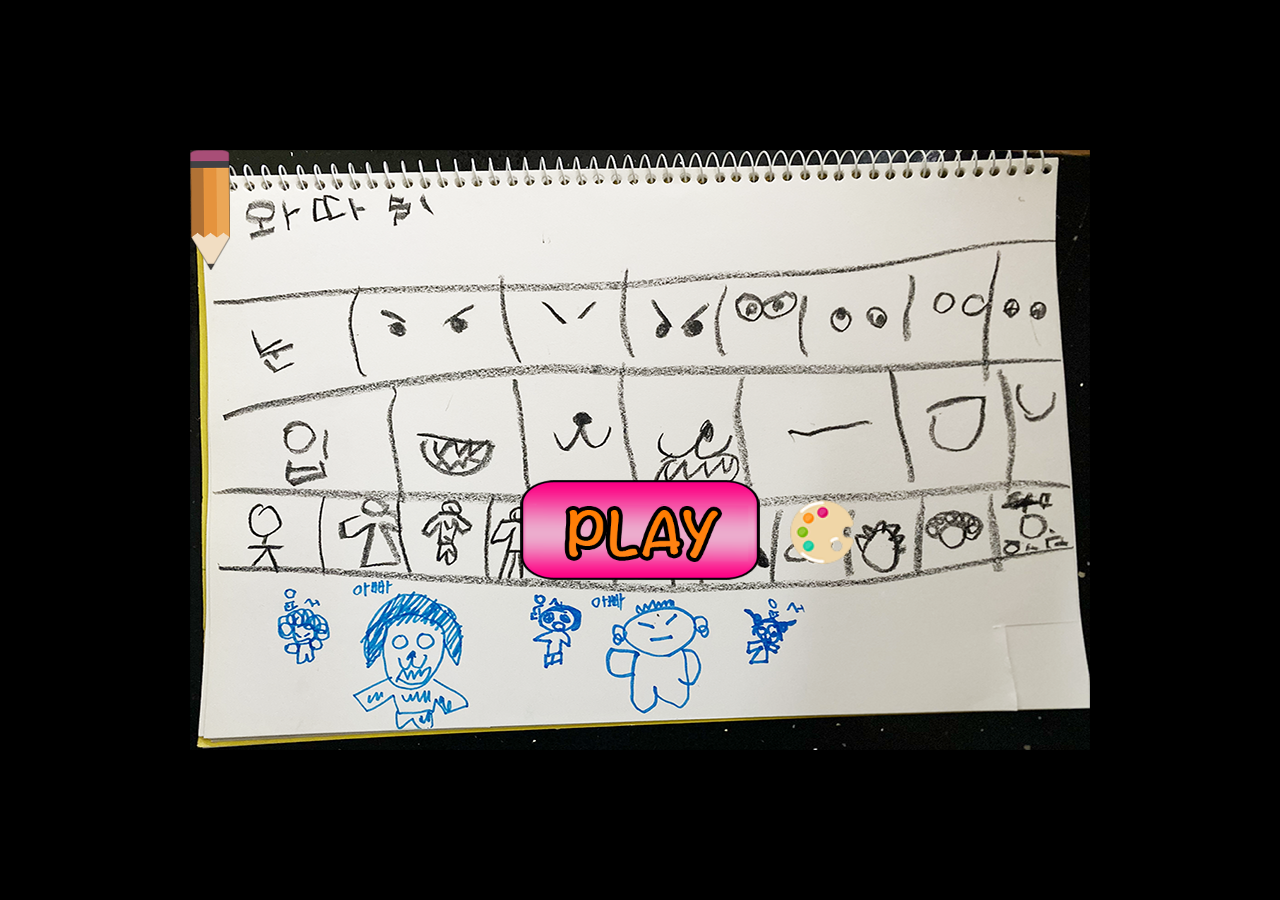
<file: index.html>
<!DOCTYPE html PUBLIC "-//W3C//DTD XHTML 1.0 Transitional//EN" "http://www.w3.org/TR/xhtml1/DTD/xhtml1-transitional.dtd">
<html xmlns="http://www.w3.org/1999/xhtml">
<html>
    <head>
        <meta charset="UTF-8" />
        <meta http-equiv="X-UA-Compatible" content="IE=edge,chrome=1" />
        <title>WATARI Game For Lucky YunSeo</title>

        <meta name="viewport" content="width=device-width, initial-scale=1.0, maximum-scale=1.0, minimum-scale=1.0, user-scalable=no, minimal-ui" />
        <meta name="apple-mobile-web-app-capable" content="yes" />
        <meta name="apple-mobile-web-app-status-bar-style" content="black" />
        <link rel="apple-touch-icon" sizes="256x256" href="favicon.png" />
        <meta name="HandheldFriendly" content="true" />
        
        <!-- Chrome for Android web app tags -->
        <meta name="mobile-web-app-capable" content="yes" />
        <link rel="shortcut icon" sizes="256x256" href="favicon.png" />
    </head>

    <!-- All margins and padding must be zero for the canvas to fill the screen. -->
	<style type="text/css">
		* {
			padding: 0;
			margin: 0;
		}

		html, body {
			background: #000;
			color: #fff;
            height: 100%;
			/* overflow: hidden; */
			touch-action: none;
			-ms-touch-action: none;
		}

		#main {
			/* touch-action-delay: none; */
			touch-action: none;
			-ms-touch-action: none;
            width: 100%;
            height: 100%;
            min-width: 900px;
            min-height: 600px;

            position: relative;
            display: flex;
            flex-direction: column;
            justify-content: center;     
            justify-items: center;
            align-items: center;

            /* border : solid 1px yellow; */
		}

		#canvas {
            width: 900px;
            height: 600px;
            background-image: url(./imgs/ysga900.png);
            background-size: 100%;
            position: absolute;
            left : 50%;
            top : 50%;
            transform: translate(-450px, -300px);

            /* border : solid 1px red; */
		}

        #pencil {
            position: absolute;
            width: 40px;
            height: 120px;
            /* transform: translate(-40px, -240px); */
        }
        .p_motion { 
            left: 430px;
            top: 170px;
            animation: motion 1s linear 0s infinite alternate; margin-top: 0;
        }  
        .stop_motion { 
            animation: motion 0.5s linear 0s infinite alternate; margin-top: 0;
        }                
        @keyframes motion {
            0% {margin-top: 0px;}
            100% {margin-top: 20px;}
        }

        .p_scroll1 { 
            animation: scroll1 1s linear 0s infinite alternate;
        }         
        @keyframes scroll1 {
            0% { transform: translate(0px, 0px);  }
            100% { transform: translate(640px, 0px); }
        }  
             
        .p_scroll2 { 
            animation: scroll2 1s linear 0s infinite alternate;
        }         
        @keyframes scroll2 {
            0% { transform: translate(0px, 0px);  }
            100% { transform: translate(600px, 0px); }
        } 
        
        .p_scroll3 { 
            animation: scroll3 0.6s linear 0s infinite alternate;
        }         
        @keyframes scroll3 {
            0% { transform: translate(0px, 0px);  }
            100% { transform: translate(250px, 0px); }
        }         

        .p_scroll4 { 
            animation: scroll4 0.6s linear 0s infinite alternate;
        }         
        @keyframes scroll4 {
            0% { transform: translate(0px, 0px);  }
            100% { transform: translate(300px, 0px); }
        }         

        #btn_play {
            position: absolute;
            width: 240px;
            height: 100px;
            left: 330px;
            top: 330px;
            cursor: pointer;
            /* transform: translate(-40px, -240px); */
        }

        #btn_stop {
            position: absolute;
            width: 240px;
            height: 100px;
            left: 330px;
            top: 460px;
            cursor: pointer;
            display: none;
            /* transform: translate(-40px, -240px); */
        }  
        
        #d_link {
            position: absolute;
            width: 64px;
            height: 64px;
            left: 600px;
            top: 350px;
            cursor: pointer;
            /* display: none; */
            /* transform: translate(-40px, -240px); */
        }          

    
        .gbutton { animation: glowing 2s infinite; }        
        @keyframes glowing {
            0% {
                transform: scale(1);
            }
            50% {
                transform: scale(1.05);
            }
            100% {
                transform: scale(1);
            }
        }

        #check1, #check2, #check3, #check4 {
            position: absolute;
            width: 40px;
            height: 40px;    
            display: none;                
        }

        .checkmark {
            stroke: green;
            stroke-dashoffset: 745.74853515625;
            stroke-dasharray: 745.74853515625;
            animation: dash 2s ease-out forwards;  /*infinite;*/
        }
        @keyframes dash {
            0% {
                stroke-dashoffset: 745.74853515625;
            }
            100% {
                stroke-dashoffset: 0;
            }
        }

    </style>

    <script src="https://code.jquery.com/jquery-3.7.0.min.js" integrity="sha256-2Pmvv0kuTBOenSvLm6bvfBSSHrUJ+3A7x6P5Ebd07/g=" crossorigin="anonymous"></script>

    <body>
        <section id="main">
            <div id="canvas">

                <svg version="1.1" id="check1" xmlns="http://www.w3.org/2000/svg" xmlns:xlink="http://www.w3.org/1999/xlink" x="0px" y="0px" viewBox="0 0 98.5 98.5" enable-background="new 0 0 98.5 98.5" xml:space="preserve">
                    <path class="checkmark" fill="none" stroke-width="8" stroke-miterlimit="10" d="M81.7,17.8C73.5,9.3,62,4,49.2,4C24.3,4,4,24.3,4,49.2s20.3,45.2,45.2,45.2s45.2-20.3,45.2-45.2c0-8.6-2.4-16.6-6.5-23.4l0,0L45.6,68.2L24.7,47.3"/>
                </svg>

                <svg version="1.1" id="check2" xmlns="http://www.w3.org/2000/svg" xmlns:xlink="http://www.w3.org/1999/xlink" x="0px" y="0px" viewBox="0 0 98.5 98.5" enable-background="new 0 0 98.5 98.5" xml:space="preserve">
                    <path class="checkmark" fill="none" stroke-width="8" stroke-miterlimit="10" d="M81.7,17.8C73.5,9.3,62,4,49.2,4C24.3,4,4,24.3,4,49.2s20.3,45.2,45.2,45.2s45.2-20.3,45.2-45.2c0-8.6-2.4-16.6-6.5-23.4l0,0L45.6,68.2L24.7,47.3"/>
                </svg>                

                <svg version="1.1" id="check3" xmlns="http://www.w3.org/2000/svg" xmlns:xlink="http://www.w3.org/1999/xlink" x="0px" y="0px" viewBox="0 0 98.5 98.5" enable-background="new 0 0 98.5 98.5" xml:space="preserve">
                    <path class="checkmark" fill="none" stroke-width="8" stroke-miterlimit="10" d="M81.7,17.8C73.5,9.3,62,4,49.2,4C24.3,4,4,24.3,4,49.2s20.3,45.2,45.2,45.2s45.2-20.3,45.2-45.2c0-8.6-2.4-16.6-6.5-23.4l0,0L45.6,68.2L24.7,47.3"/>
                </svg> 
                
                <svg version="1.1" id="check4" xmlns="http://www.w3.org/2000/svg" xmlns:xlink="http://www.w3.org/1999/xlink" x="0px" y="0px" viewBox="0 0 98.5 98.5" enable-background="new 0 0 98.5 98.5" xml:space="preserve">
                    <path class="checkmark" fill="none" stroke-width="8" stroke-miterlimit="10" d="M81.7,17.8C73.5,9.3,62,4,49.2,4C24.3,4,4,24.3,4,49.2s20.3,45.2,45.2,45.2s45.2-20.3,45.2-45.2c0-8.6-2.4-16.6-6.5-23.4l0,0L45.6,68.2L24.7,47.3"/>
                </svg>                 

                <img id="pencil" src="./imgs/pencil2.png" !onclick="alert('111');">
                <img id="btn_play" src="./imgs/btn_play.png" class="gbutton">
                <img id="btn_stop" src="./imgs/btn_stop.png" class="gbutton">

                <a href="/drawing"><img id="d_link" src="./drawing/images/drawing_pad/colorpicker.png"></a>
            </div>
        </section>


        <script>
            const p1_left = 180, p1_top = 40;
            const p2_left = 220, p2_top = 150; 
            const p3_left = 130, p3_top = 260; 
            const p4_left = 525, p4_top = 260; 

            let p_w = 40;
            let p_h = 120;
            let game_step = 0;

            jQuery(document).ready(function ()
            {			
                $("#canvas #pencil").addClass("p_motion");
                // $("#pencil").addClass("p_scroll1");

                let pos = $("#pencil").position();


                $("#btn_play").click(function(){
                    $("#btn_play").hide();

                    $("#d_link").hide();

                    $("#btn_stop").show();
                    $("#pencil").removeClass("p_motion");
                    $("#pencil").removeClass("stop_motion");

                    if (game_step == 0)
                    {
                        $("#pencil").css({'left': p1_left + 'px', 'top': p1_top + 'px'});
                        $("#pencil").addClass("p_scroll1");
                    }
                    else if (game_step == 1)
                    {                 
                        $("#pencil").css({'left': p2_left + 'px', 'top': p2_top + 'px'});
                        $("#pencil").addClass("p_scroll2");
                    }  
                    else if (game_step == 2)
                    {                 
                        $("#pencil").css({'left': p3_left + 'px', 'top': p3_top + 'px'});
                        $("#pencil").addClass("p_scroll3");
                    }  
                    else if (game_step == 3)
                    {                 
                        $("#pencil").css({'left': p4_left + 'px', 'top': p4_top + 'px'});
                        $("#pencil").addClass("p_scroll4");
                    }                                                            
                    //alert("it works!");
                 });  
                 
                 $("#btn_stop").click(function(){

                    
                    
                    // $("#btn_play").hide();
                    $("#btn_stop").hide();
                    

                    pos = $("#pencil").position();                   
                    console.log(pos.left + p_w);
                    console.log(pos.top + p_h);    

                    if (game_step == 0)
                    {
                        $("#pencil").removeClass("p_scroll1");                   
                        $("#pencil").css({'left': pos.left + 'px', 'top': pos.top + 'px'});
                        $("#pencil").addClass("stop_motion");   

                        $("#check1").css({'left': pos.left + 'px', 'top': pos.top + 120 + 'px'});
                        $("#check1").show();
                    }
                    else if (game_step == 1)
                    {
                        $("#pencil").removeClass("p_scroll2");                   
                        $("#pencil").css({'left': pos.left + 'px', 'top': pos.top + 'px'});
                        $("#pencil").addClass("stop_motion");   

                        $("#check2").css({'left': pos.left + 'px', 'top': pos.top + 120 + 'px'});
                        $("#check2").show();
                    } 
                    else if (game_step == 2)
                    {
                        $("#pencil").removeClass("p_scroll3");                   
                        $("#pencil").css({'left': pos.left + 'px', 'top': pos.top + 'px'});
                        $("#pencil").addClass("stop_motion");   

                        $("#check3").css({'left': pos.left + 'px', 'top': pos.top + 120 + 'px'});
                        $("#check3").show();
                    } 
                    else if (game_step == 3)
                    {
                        $("#pencil").removeClass("p_scroll4");                   
                        $("#pencil").css({'left': pos.left + 'px', 'top': pos.top + 'px'});
                        $("#pencil").addClass("stop_motion");   

                        $("#check4").css({'left': pos.left + 'px', 'top': pos.top + 120 + 'px'});
                        $("#check4").show();
                    }                                                            

                    game_step++;

                    if (game_step <= 3) setTimeout("$('#btn_play').show()", 2000);
                    // //alert("it works!");
                 });                   


            });
        </script>        
    </body>
</html>
</file>
